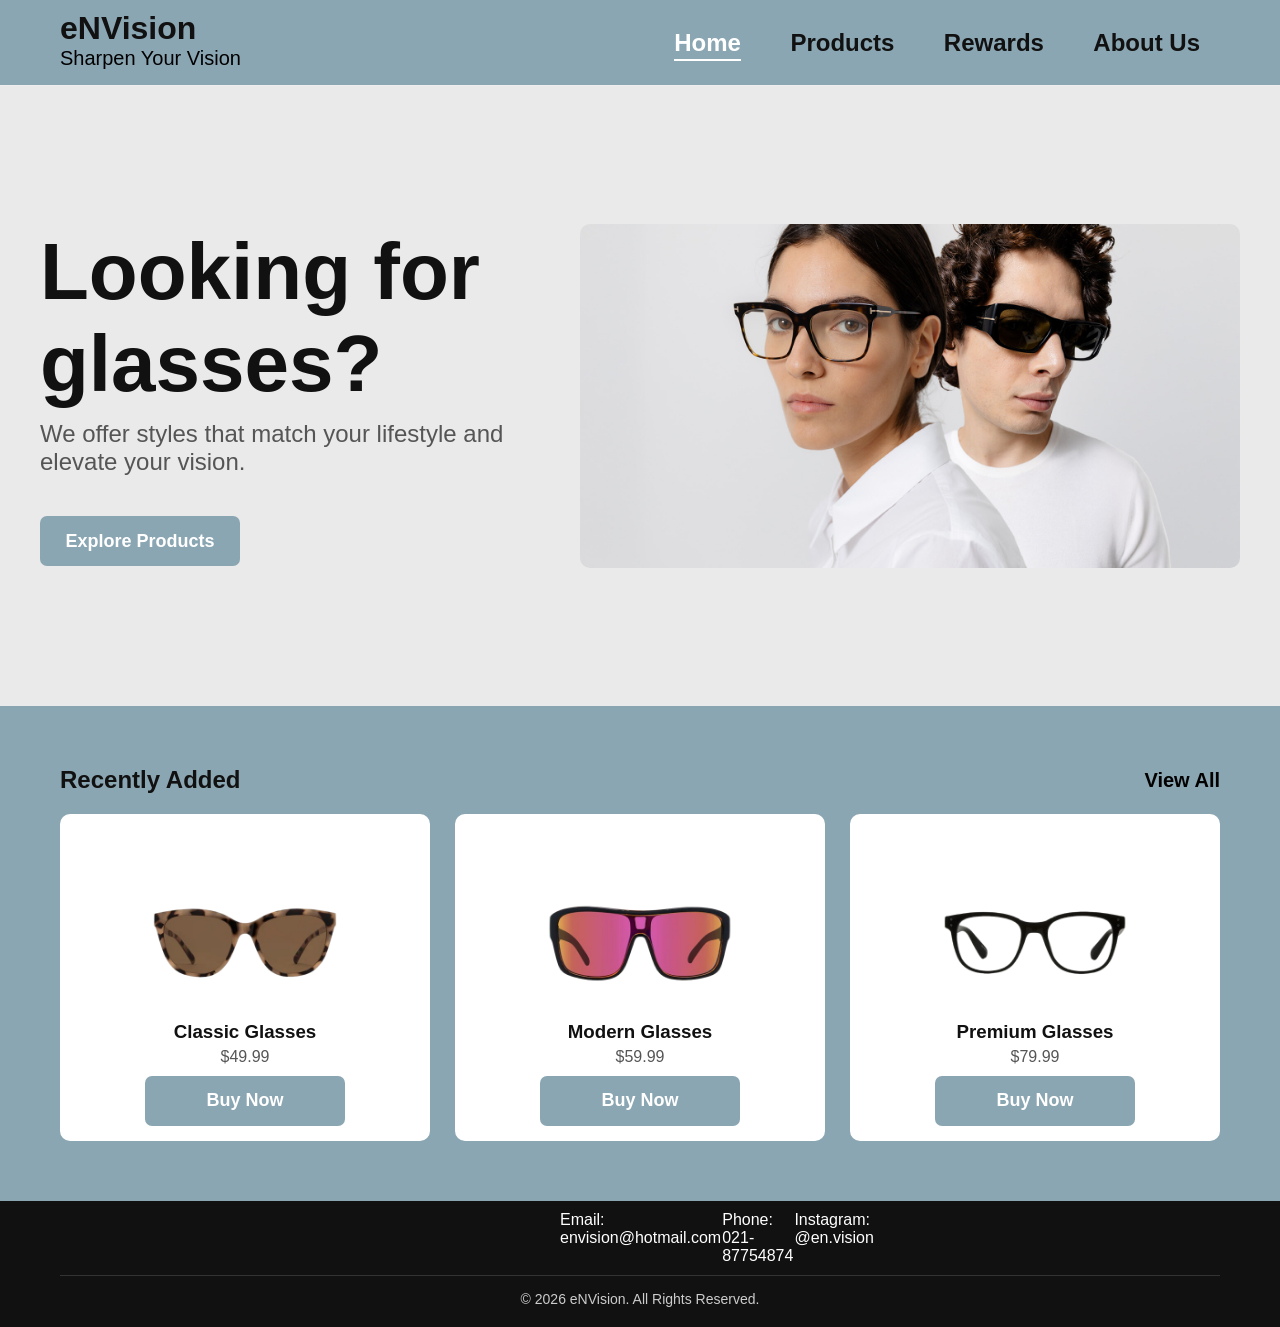
<file: index.html>
<!DOCTYPE html>
<html lang="en">
<head>
    <meta charset="UTF-8">
    <meta name="viewport" content="width=device-width, initial-scale=1.0">
    <title>eNVision</title>
    <link rel="stylesheet" href="style.css">
</head>

<body>

    <header class="header">
        <div class="logo">
            <h1>eNVision</h1>
            <p>Sharpen Your Vision</p>
        </div>
        <nav class="navigation">
            <a class="home-page" href="index.html">Home</a>
            <a href="product/index.html">Products</a>
            <a href="rewards/index.html">Rewards</a>
            <a href="about_us/index.html">About Us</a>
        </nav>
    </header>

    <section class="hero">
        <div class = "promotion">
            <h2>Looking for glasses?</h2>
            <p>We offer styles that match your lifestyle and elevate your vision.</p>
            <a href="product/index.html" class="btn">Explore Products</a>
        </div>
        <img src="assets/home_model.jpg" alt="glasses">
    </section>

    <section class="display">
        <div class="display-header">
            <h2>Recently Added</h2>
            <a href="product/index.html">View All</a>
        </div>

        <div class="product-container">
            <div class="product-card">
                <img src="assets/glasses1.png">
                <h3>Classic Glasses</h3>
                <p>$49.99</p>
                <a href="product_preview/index.html" class="btn">Buy Now</a>
            </div>

            <div class="product-card">
                <img src="assets/glasses2.png">
                <h3>Modern Glasses</h3>
                <p>$59.99</p>
                <a href="product_preview/index.html" class="btn">Buy Now</a>
            </div>

            <div class="product-card">
                <img src="assets/glasses3.png">
                <h3>Premium Glasses</h3>
                <p>$79.99</p>
                <a href="product_preview/index.html" class="btn">Buy Now</a>
            </div>
        </div>
    </section>

    <footer class="footer">
        <div class="footer-container">
            <a href = "https://outlook.com" target="_blank" onclick="return confirmEmail()">Email: envision@hotmail.com</a>
            <a href = "https://wa.me/6281288150862" target="_blank" onclick="return confirmTelp()">Phone: 021-87754874</a>
            <a href = "https://www.instagram.com/willys.loka" target="_blank" onclick="return confirmIg()">Instagram: @en.vision</a>
        </div>

        <div class="footer-bottom">
            <p>© 2026 eNVision. All Rights Reserved.</p>
        </div>
    </footer>
    <script src="script.js"></script>
</body>
</html>
</file>
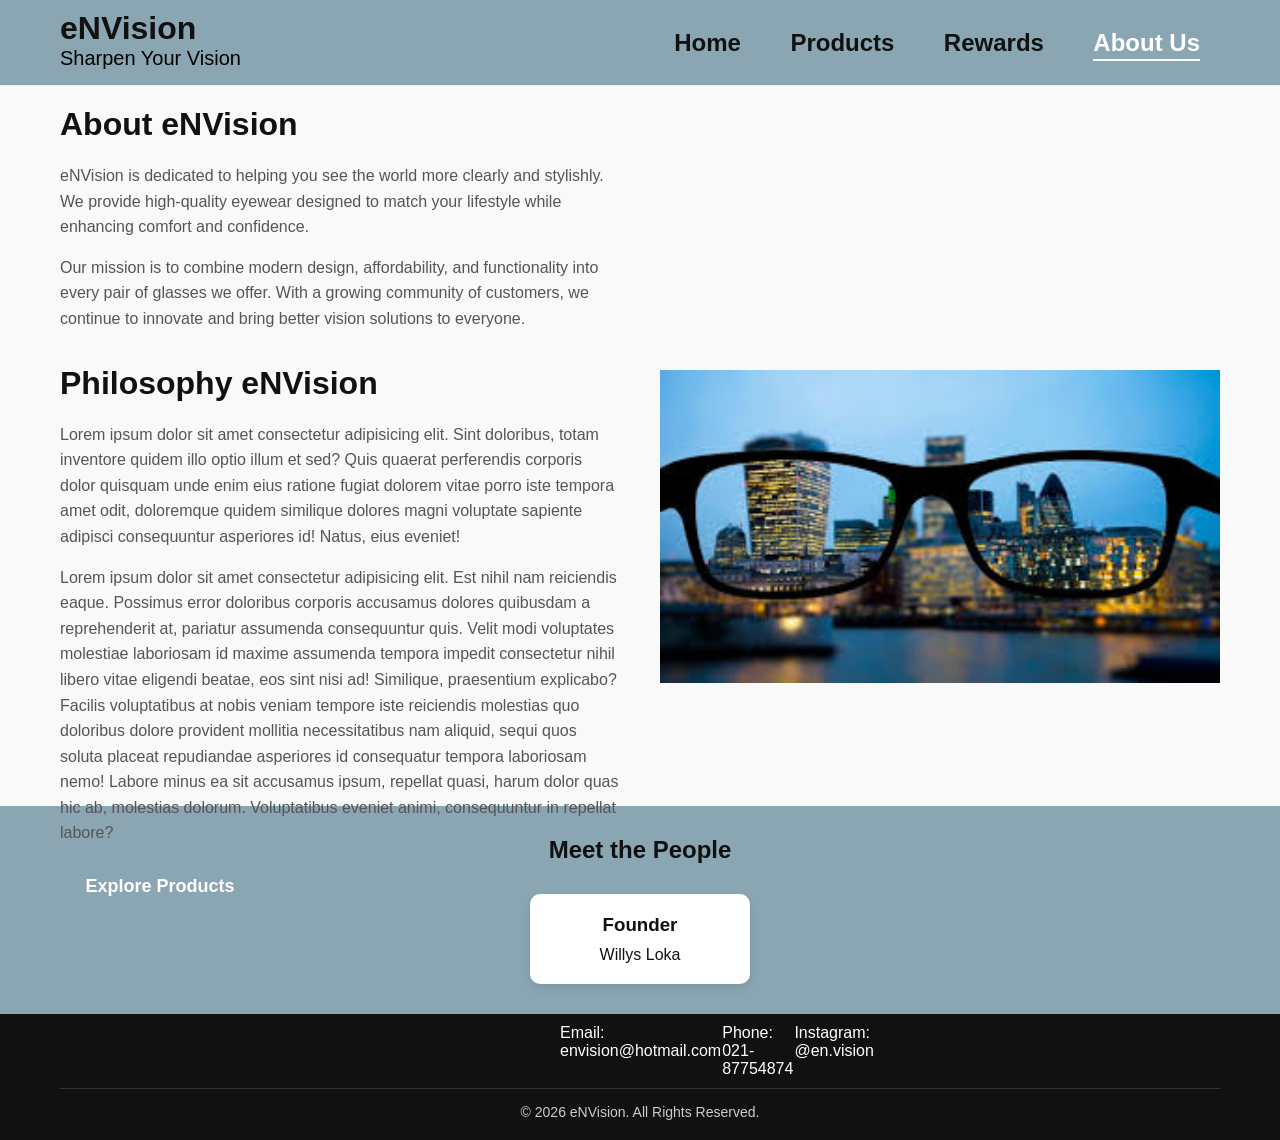
<file: about_us/index.html>
<!DOCTYPE html>
<html lang="en">
<head>
    <meta charset="UTF-8">
    <meta name="viewport" content="width=device-width, initial-scale=1.0">
    <title>eNVision — Order</title>
    <link rel="stylesheet" href="../style.css">
    <link rel="stylesheet" href="style.css">
</head>

<body>
    <header class="header">
        <div class="logo">
            <h1>eNVision</h1>
            <p>Sharpen Your Vision</p>
        </div>
        <nav class="navigation">
            <a href="../index.html">Home</a>
            <a href="../product/index.html">Products</a>
            <a href="../rewards/index.html">Rewards</a>
            <a class="about-us-page" href="index.html">About Us</a>
        </nav>
    </header>

    <section class="about">
        <div class="about-container">
            <div class="about-text">
                <h2>About eNVision</h2>
                <p>
                    eNVision is dedicated to helping you see the world more clearly and stylishly.
                    We provide high-quality eyewear designed to match your lifestyle while enhancing comfort and confidence.
                </p>
                <p>
                    Our mission is to combine modern design, affordability, and functionality into every pair of glasses we offer.
                    With a growing community of customers, we continue to innovate and bring better vision solutions to everyone.
                </p>
                <br>

                <h2>Philosophy eNVision</h2>
                <p>Lorem ipsum dolor sit amet consectetur adipisicing elit. Sint doloribus, totam inventore quidem illo optio illum et sed? Quis quaerat perferendis corporis dolor quisquam unde enim eius ratione fugiat dolorem vitae porro iste tempora amet odit, doloremque quidem similique dolores magni voluptate sapiente adipisci consequuntur asperiores id! Natus, eius eveniet!</p>
                <p>Lorem ipsum dolor sit amet consectetur adipisicing elit. Est nihil nam reiciendis eaque. Possimus error doloribus corporis accusamus dolores quibusdam a reprehenderit at, pariatur assumenda consequuntur quis. Velit modi voluptates molestiae laboriosam id maxime assumenda tempora impedit consectetur nihil libero vitae eligendi beatae, eos sint nisi ad! Similique, praesentium explicabo? Facilis voluptatibus at nobis veniam tempore iste reiciendis molestias quo doloribus dolore provident mollitia necessitatibus nam aliquid, sequi quos soluta placeat repudiandae asperiores id consequatur tempora laboriosam nemo! Labore minus ea sit accusamus ipsum, repellat quasi, harum dolor quas hic ab, molestias dolorum. Voluptatibus eveniet animi, consequuntur in repellat labore?</p>
                <a href="../product/index.html" class="btn">Explore Products</a>
            </div>
            <div class="about-image">
                <img src="../assets/abous_us.jpg" alt="About eNVision">
            </div>

        </div>
    </section>

    <section class="founder">
        <h2>Meet the People</h2>
        <div class="founder-container">
            <div class="founder-card">
                <h3>Founder</h3>
                <p>Willys Loka</p>
            </div>
        </div>
    </section>

    <footer class="footer">
        <div class="footer-container">
            <a href="https://outlook.com" target="_blank" onclick="return confirmEmail()">Email: envision@hotmail.com</a>
            <a href="https://wa.me/6281288150862" target="_blank" onclick="return confirmTelp()">Phone: 021-87754874</a>
            <a href="https://www.instagram.com/willys.loka" target="_blank" onclick="return confirmIg()">Instagram: @en.vision</a>
        </div>

        <div class="footer-bottom">
            <p>© 2026 eNVision. All Rights Reserved.</p>
        </div>
    </footer>
    <script src="../script.js"></script>
</body>
</html>
</file>
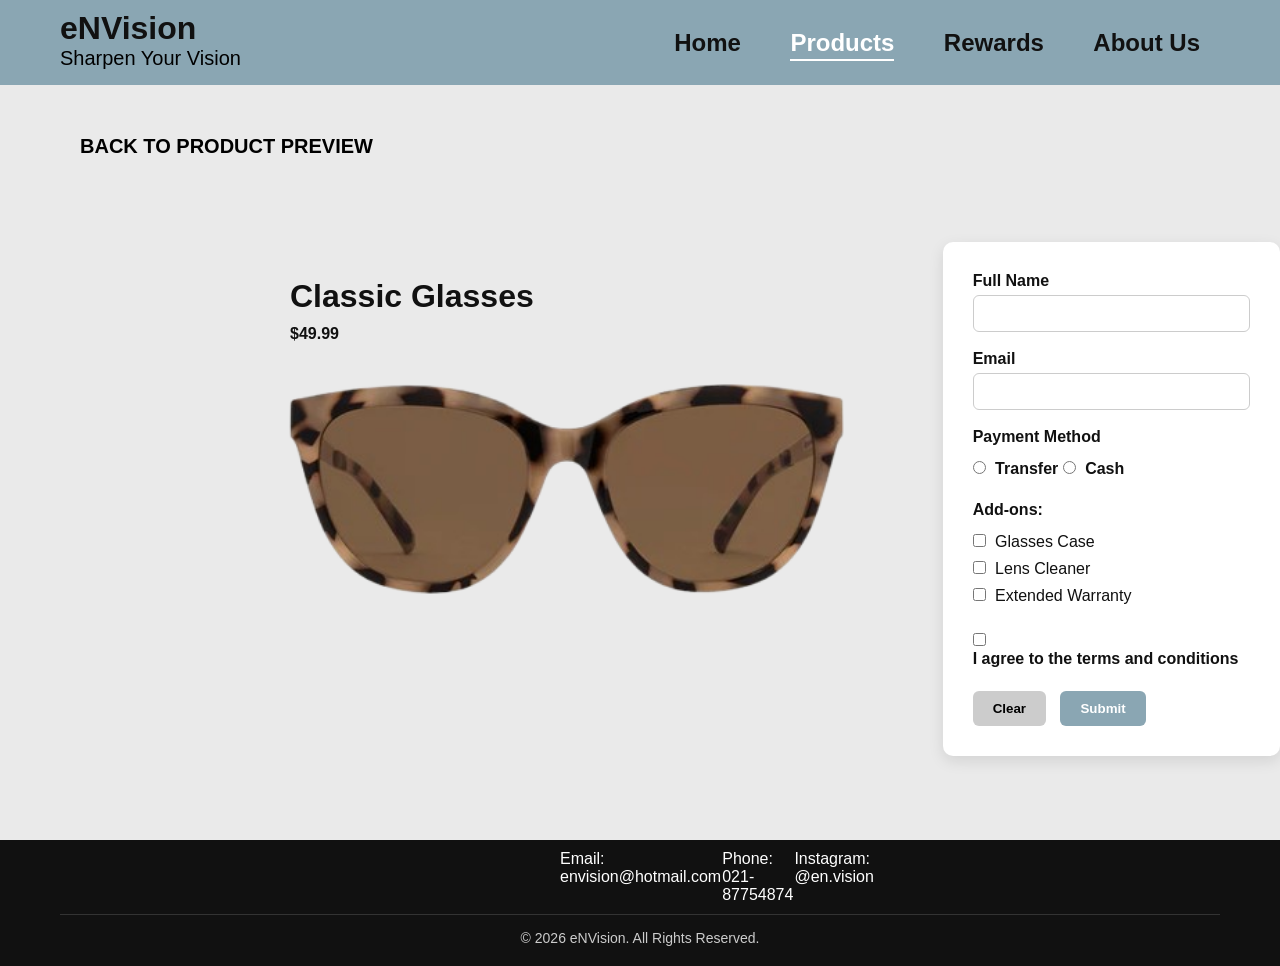
<file: order/index.html>
<!DOCTYPE html>
<html lang="en">
<head>
    <meta charset="UTF-8">
    <meta name="viewport" content="width=device-width, initial-scale=1.0">
    <title>eNVision — Order</title>
    <link rel="stylesheet" href="style.css">
</head>

<body>
    <header class="header">
        <div class="logo">
            <h1>eNVision</h1>
            <p>Sharpen Your Vision</p>
        </div>
        <nav class="navigation">
            <a href="../index.html">Home</a>
            <a class="product-page" href="index.html">Products</a>
            <a href="../rewards/index.html">Rewards</a>
            <a href="../about_us/index.html">About Us</a>
        </nav>
    </header>

    <div class ="back-to">
        <a href="../product_preview/index.html">BACK TO PRODUCT PREVIEW</a>
    </div>

    <div class="form-container">
        <div class="info">
            <div class="order-details">
                <h2>Classic Glasses</h2>
                <p class="price">$49.99</p>
            </div>
            <div class="order-image">
                <img src="../assets/glasses1.png" alt="Classic Glasses">
            </div>
        </div>

        <form class = "order-form" onsubmit="return validateData()">
        <div>
            <label>Full Name</label><br>
            <input type="text" id="fullName">
        </div>

        <br>

        <div>
            <label>Email</label><br>
            <input type="text" id="email">
        </div>

        <br>
        
        <div>
            <label>Payment Method</label><br>
            <input type="radio" name="method" id="transfer">
            <label>Transfer</label>

            <input type="radio" name="method" id="cash">
            <label>Cash</label>
        </div>

        <br>

        <div>
            <label>Add-ons:</label><br>
            <input type="checkbox" value="case"> Glasses Case <br>
            <input type="checkbox" value="cleaner"> Lens Cleaner <br>
            <input type="checkbox" value="warranty"> Extended Warranty
        </div>

        <br>

        <div>
            <input type="checkbox"  id="agree">
            <label>I agree to the terms and conditions</label>
        </div>

        <br>

        <button type = "reset">Clear</button>
        <button type = "submit">Submit</button>
    </form>
    </div>

    <footer class="footer">
        <div class="footer-container">
            <a href = "https://outlook.com" target="_blank" onclick="return confirmEmail()">Email: envision@hotmail.com</a>
            <a href = "https://wa.me/6281288150862" target="_blank" onclick="return confirmTelp()">Phone: 021-87754874</a>
            <a href = "https://www.instagram.com/willys.loka" target="_blank" onclick="return confirmIg()">Instagram: @en.vision</a>
        </div>

        <div class="footer-bottom">
            <p>© 2026 eNVision. All Rights Reserved.</p>
        </div>
    </footer>

    <script src="../script.js"></script>  
</body>
</html>
</file>
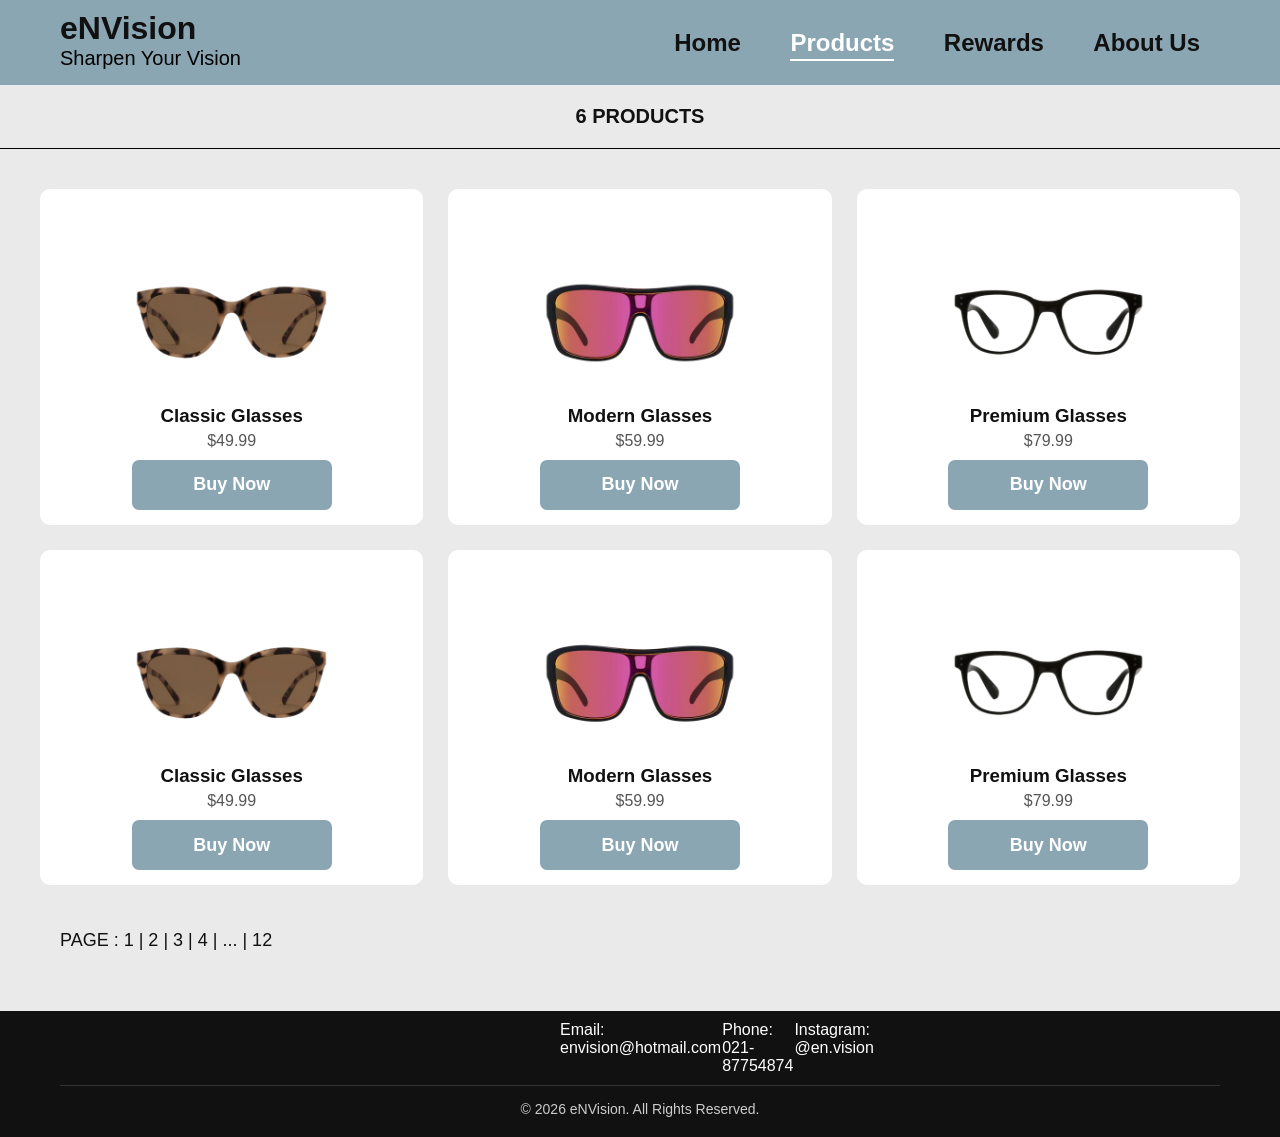
<file: product/index.html>
<!DOCTYPE html>
<html lang="en">
<head>
    <meta charset="UTF-8">
    <meta name="viewport" content="width=device-width, initial-scale=1.0">
    <title>eNVision — Product</title>
    <link rel="stylesheet" href="style.css">
</head>

<body>
    <header class="header">
        <div class="logo">
            <h1>eNVision</h1>
            <p>Sharpen Your Vision</p>
        </div>
        <nav class="navigation">
            <a href="../index.html">Home</a>
            <a class="product-page" href="index.html">Products</a>
            <a href="../rewards/index.html">Rewards</a>
            <a href="../about_us/index.html">About Us</a>
        </nav>
    </header>

    <p class ="productsQ">6 PRODUCTS</p>

    <div class = "product-container">
        <div class="product-card">
            <img src="../assets/glasses1.png">
            <h3>Classic Glasses</h3>
            <p>$49.99</p>
            <a href="../product_preview/index.html" class="btn">Buy Now</a>
        </div>

        <div class="product-card">
             <img src="../assets/glasses2.png">
             <h3>Modern Glasses</h3>    
             <p>$59.99</p>
             <a href="../product_preview/index.html" class="btn">Buy Now</a>
         </div>

        <div class="product-card">
            <img src="../assets/glasses3.png">
            <h3>Premium Glasses</h3>
            <p>$79.99</p>
            <a href="../product_preview/index.html" class="btn">Buy Now</a>
        </div>
       
        <div class="product-card">
            <img src="../assets/glasses1.png">
            <h3>Classic Glasses</h3>
            <p>$49.99</p>
            <a href="../product_preview/index.html" class="btn">Buy Now</a>
        </div>

        <div class="product-card">
            <img src="../assets/glasses2.png">
            <h3>Modern Glasses</h3>
            <p>$59.99</p>
            <a href="../product_preview/index.html" class="btn">Buy Now</a>
        </div>

        <div class="product-card">
            <img src="../assets/glasses3.png">
            <h3>Premium Glasses</h3>
            <p>$79.99</p>
            <a href="../product_preview/index.html" class="btn">Buy Now</a>
        </div>

        <div class="page-counter">PAGE : 1 | 2 | 3 | 4 | ... | 12</div>
    </div>
    <footer class="footer">
        <div class="footer-container">
            <a href = "https://outlook.com" target="_blank" onclick="return confirmEmail()">Email: envision@hotmail.com</a>
            <a href = "https://wa.me/6281288150862" target="_blank" onclick="return confirmTelp()">Phone: 021-87754874</a>
            <a href = "https://www.instagram.com/willys.loka" target="_blank" onclick="return confirmIg()">Instagram: @en.vision</a>
        </div>

        <div class="footer-bottom">
            <p>© 2026 eNVision. All Rights Reserved.</p>
        </div>
    </footer>

    <script src="../script.js"></script>  
</body>
</html>
</file>
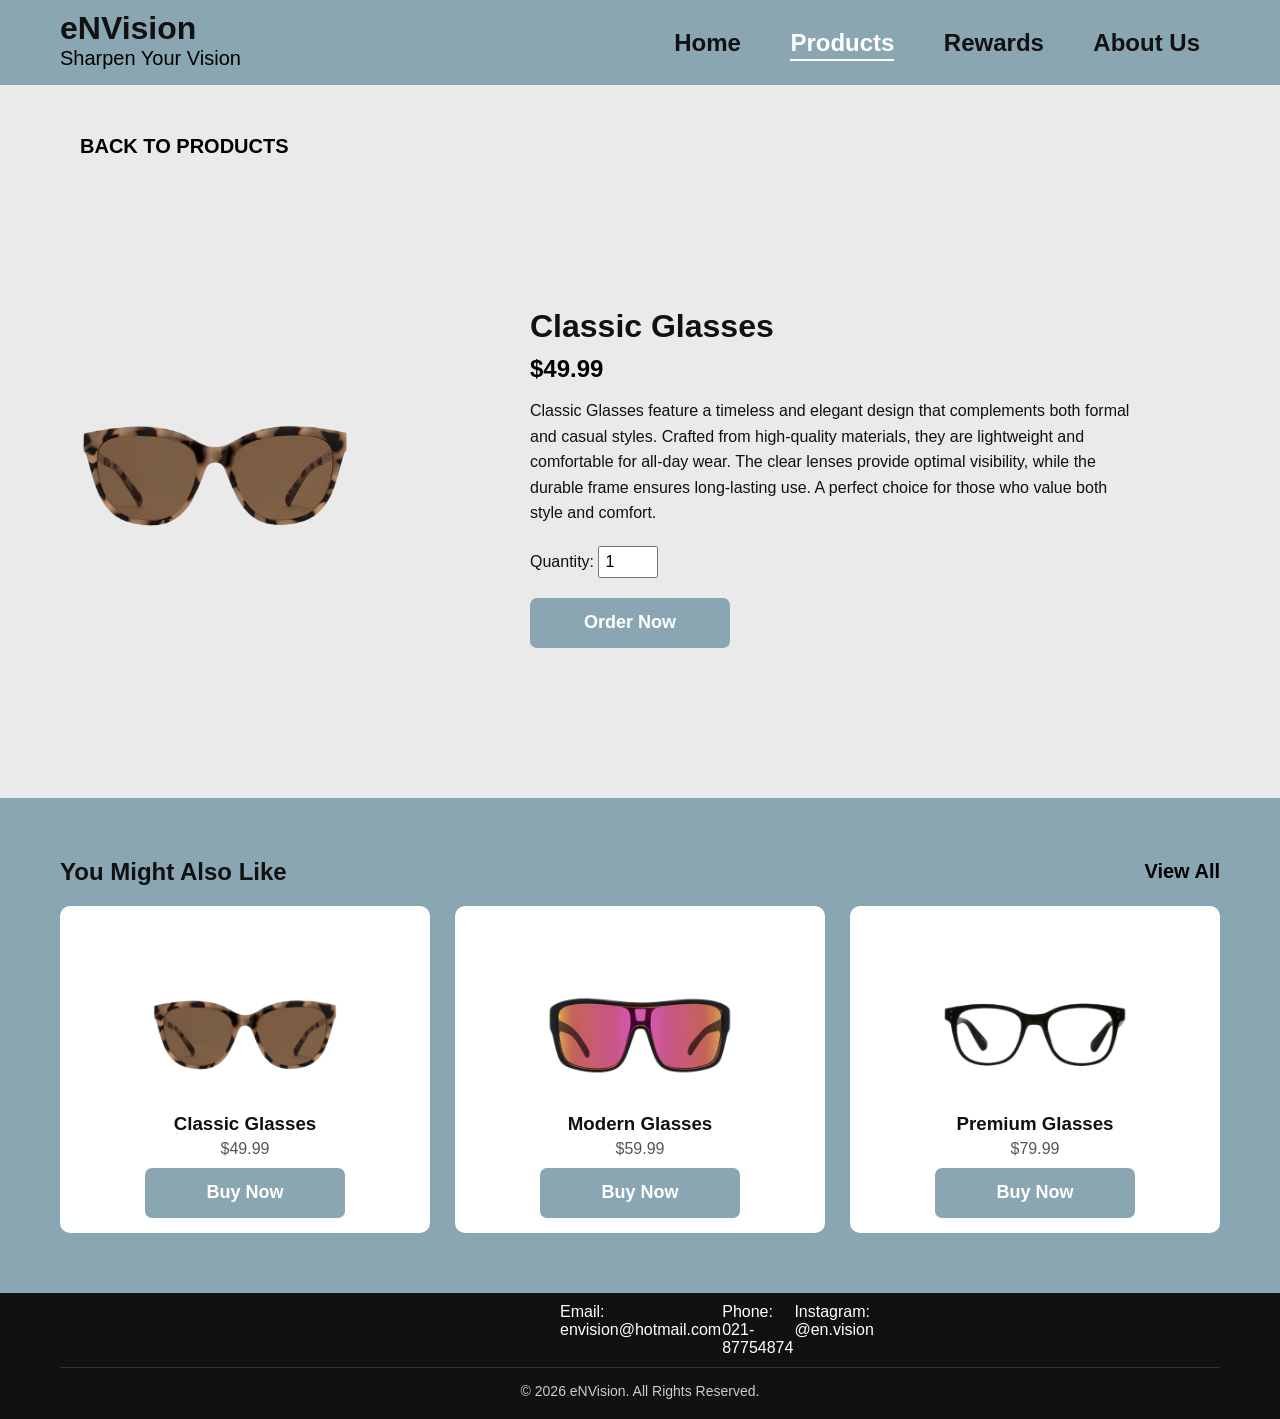
<file: product_preview/index.html>
<!DOCTYPE html>
    <html lang="en">
    <head>
        <meta charset="UTF-8">
        <meta name="viewport" content="width=device-width, initial-scale=1.0">
        <title>eNVision — Classic Glasses</title>
        <link rel="stylesheet" href="style.css">
    </head>

    <body>
        <header class="header">
            <div class="logo">
                <h1>eNVision</h1>
                <p>Sharpen Your Vision</p>  
            </div>
            <nav class="navigation">
                <a href="../index.html">Home</a>
                <a class="product-page" href="../product/index.html">Products</a>
                <a href="../rewards/index.html">Rewards</a>
                <a href="../about_us/index.html">About Us</a>
            </nav>
        </header>
        

        <div class ="back-to">
            <a href="../product/index.html">BACK TO PRODUCTS</a>
        </div>

        <div class="order-container">

            <div class="order-image">
                <img src="../assets/glasses1.png" alt="Classic Glasses">
            </div>

            <div class="order-details">
                <h2>Classic Glasses</h2>
                <p class="price">$49.99</p>

                <p class="description">
                    Classic Glasses feature a timeless and elegant design that complements both 
                    formal and casual styles. Crafted from high-quality materials, they are lightweight 
                    and comfortable for all-day wear. The clear lenses provide optimal visibility, 
                    while the durable frame ensures long-lasting use. 
                     A perfect choice for those who value both style and comfort.
                </p>

                <div class="quantity">
                    <label>Quantity:</label>
                    <input type="number" value="1" min="1">
                </div>

                <a href ="../order/index.html"  class="btn">Order Now</a>
            </div>
        </div>

        <section class="display">
            <div class="display-header">
                <h2>You Might Also Like</h2>
                <a href="../product/index.html">View All</a>
            </div>

            <div class="product-container">
                <div class="product-card">
                    <img src="../assets/glasses1.png">
                    <h3>Classic Glasses</h3>
                    <p>$49.99</p>
                    <a href="index.html" class="btn">Buy Now</a>
                </div>

                <div class="product-card">
                    <img src="../assets/glasses2.png">
                    <h3>Modern Glasses</h3>
                    <p>$59.99</p>
                    <a href="index.html" class="btn">Buy Now</a>
                </div>

                <div class="product-card">
                    <img src="../assets/glasses3.png">
                    <h3>Premium Glasses</h3>
                    <p>$79.99</p>
                    <a href="index.html" class="btn">Buy Now</a>
                </div>
            </div>
        </section>

        <footer class="footer">
            <div class="footer-container">
                <a href = "https://outlook.com" target="_blank" onclick="return confirmEmail()">Email: envision@hotmail.com</a>
                <a href = "https://wa.me/6281288150862" target="_blank" onclick="return confirmTelp()">Phone: 021-87754874</a>
                <a href = "https://www.instagram.com/willys.loka" target="_blank" onclick="return confirmIg()">Instagram: @en.vision</a>
            </div>

            <div class="footer-bottom">
                <p>© 2026 eNVision. All Rights Reserved.</p>
            </div>
        </footer>

        <script src="../script.js"></script>  
    </body>
    </html>
</file>
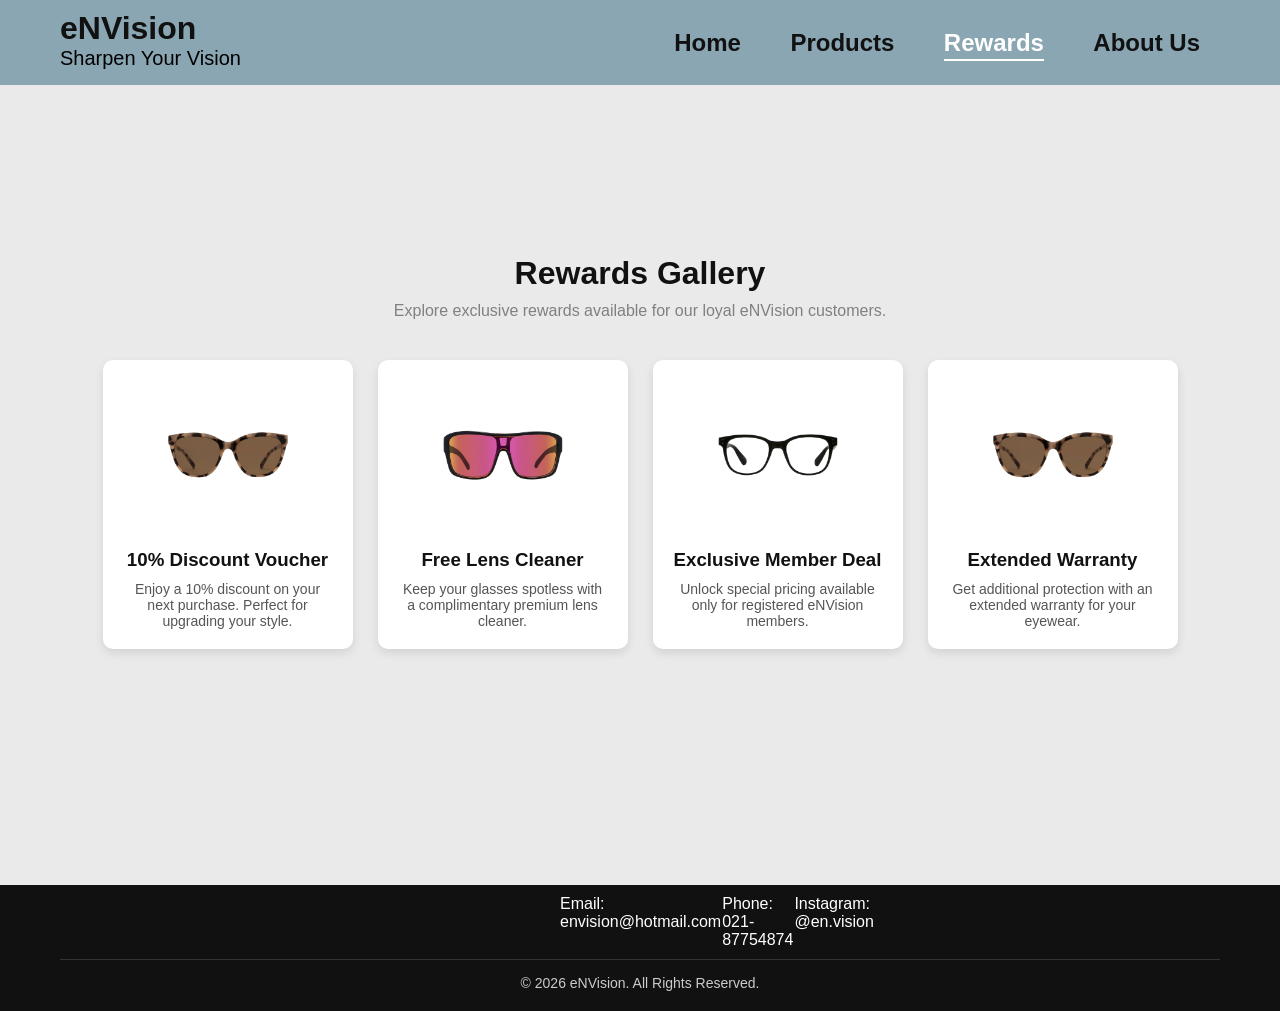
<file: rewards/index.html>
<!DOCTYPE html>
<html lang="en">
<head>
    <meta charset="UTF-8">
    <meta name="viewport" content="width=device-width, initial-scale=1.0">
    <title>eNVision — Ordern</title>
    <link rel="stylesheet" href="style.css">
</head>

<body>
    <header class="header">
        <div class="logo">
            <h1>eNVision</h1>
            <p>Sharpen Your Vision</p>
        </div>
        <nav class="navigation">
            <a href="../index.html">Home</a>
            <a href="../product/index.html">Products</a>
            <a class="rewards-page" href="index.html">Rewards</a>
            <a href="../about_us/index.html">About Us</a>
        </nav>
    </header>

    <section class="rewards">
        <div class="rewards-header">
            <h2>Rewards Gallery</h2>
            <p>Explore exclusive rewards available for our loyal eNVision customers.</p>
        </div>

        <div class="rewards-container">

            <div class="reward-card">
                <img src="../assets/glasses1.png">
                <h3>10% Discount Voucher</h3>
                <p>Enjoy a 10% discount on your next purchase. Perfect for upgrading your style.</p>
            </div>

            <div class="reward-card">
                <img src="../assets/glasses2.png">
                <h3>Free Lens Cleaner</h3>
                <p>Keep your glasses spotless with a complimentary premium lens cleaner.</p>
            </div>

            <div class="reward-card">
                <img src="../assets/glasses3.png">
                <h3>Exclusive Member Deal</h3>
                <p>Unlock special pricing available only for registered eNVision members.</p>
            </div>

            <div class="reward-card">
                <img src="../assets/glasses1.png">
                <h3>Extended Warranty</h3>
                <p>Get additional protection with an extended warranty for your eyewear.</p>
            </div>

        </div>
    </section>

    <footer class="footer">
        <div class="footer-container">
            <a href="https://outlook.com" target="_blank" onclick="return confirmEmail()">Email: envision@hotmail.com</a>
            <a href="https://wa.me/6281288150862" target="_blank" onclick="return confirmTelp()">Phone: 021-87754874</a>
            <a href="https://www.instagram.com/willys.loka" target="_blank" onclick="return confirmIg()">Instagram: @en.vision</a>
        </div>

        <div class="footer-bottom">
            <p>© 2026 eNVision. All Rights Reserved.</p>
        </div>
    </footer>

    <script src="../script.js"></script>
</body>
</html>
</file>
<file: style.css>
*{
    margin: 0;
    padding: 0;
    box-sizing: border-box;
}

body{
    font-family: 'Segoe UI', sans-serif;
    background-color: #8aa6b3;
    color: #111;
}

.header{
    display: flex;
    justify-content: space-between;
    align-items: center;
    padding: 15px 60px;
    background: #8aa6b3;
    border-bottom: 1px solid #eee;
}

.logo h1{
    margin-top : -5px;
    font-size: 32px;
}

.logo p{
    font-size: 20px;
    color: rgb(0, 0, 0);
}

.navigation a{
    margin-right : 20px;
    font-size : 24px;
    margin-left: 25px;
    text-decoration: none;
    color: #111;
    font-weight: 700;
    position: relative;
    transition: 0.3s;
}

.navigation a.home-page {
    color: #ffffff;
    border-bottom: 2px solid #ffffff;
    padding-bottom: 3px;
}

.navigation a:hover{
    color : white;
}
.hero {
    display: flex;
    width : 100%;
    height: 620px;
    justify-content: space-between;
    align-items: center;
    padding: 60px 40px;
    background-color: #eaeaea;
}

.hero h2 {
    font-size: 80px;
    margin-bottom: 10px;
}

.hero p {
    font-size : 24px;
    margin-bottom: 40px;
    color: #555;
}

.btn {
    display: inline-block;
    padding: 10px 20px;
    background-color: #8aa6b3;
    color: white;
    text-decoration: none;
    border-radius: 7px;
    transition: 0.3s;
    width : 200px;
    height : 50px;
    text-align: center;  
    align-content: center;
    font-weight:bolder ;
    font-size:18px;
}

.btn:hover {
    transform: translateY(-3px);
    background-color: #5f8f94;
}

.hero img {
    width: 55%;
    border-radius: 10px;
}

.display{
    padding: 60px;
}

.display-header{
    display: flex;
    justify-content: space-between;
    align-items: center;
    margin-bottom: 20px;
}

.display-header a{
    font-size: 20px;
    text-decoration: none;
    color: black;
    font-weight: bold;
    transition: 0.3s;
}

.display-header a:hover{
    color: rgb(255, 255, 255);
}

.product-container{
    display: grid;
    grid-template-columns: repeat(3, 1fr);
    gap: 25px;
}

.product-card {
    background-color: white;
    border-radius: 10px;
    padding: 15px;
    text-align: center;
    transition: 0.3s;
}

.product-card img {
    width: 67%;
    object-fit: cover; 
    border-radius: 8px;
    margin-bottom: -40px;
}

.product-card h3 {
    margin: 0px 0 5px;
}

.product-card p {
    color: #555;
    margin-bottom: 10px;
}


.footer{
    background: #111;
    color: white;
    padding: 10px 60px 20px;
}

.footer-container{
    display: flex;
    justify-content: space-between;
    margin-bottom: 10px;
    gap : 1px;
    padding : 0px 500px;
}

.footer-container a{
    text-decoration: none;
    color: white;
}

.footer-container a:hover {
    text-decoration: underline;
}

.footer p{
    color: #ccc;
    font-size: 14px;
}


.footer-bottom{
    text-align: center;
    border-top: 1px solid #333;
    padding-top: 15px;
    font-size: 13px;
    color: #aaa;
}




@media (max-width: 768px) {

    .header {
        flex-direction: column;
        gap: 10px;
    }

    .navigation {
        display: flex;
        flex-wrap: wrap;
        justify-content: center;
    }

    .hero h2 {
        font-size: 24px;
    }

    .product-container {
        grid-template-columns: 1fr;
    }

    .footer-container {
        flex-direction: column;
        gap: 20px;
    }
}
</file>
<file: about_us/style.css>
*{
    margin: 0;
    padding: 0;
    box-sizing: border-box;
}

body{
    font-family: 'Segoe UI', sans-serif;
    background-color: #8aa6b3;
    color: #111;
}

.header{
    display: flex;
    justify-content: space-between;
    align-items: center;
    padding: 15px 60px;
    background: #8aa6b3;
}

.logo h1{
    margin-top : -5px;
    font-size: 32px;
}

.logo p{
    font-size: 20px;
    color: rgb(0, 0, 0);
}

.navigation a{
    margin-right : 20px;
    font-size : 24px;
    margin-left: 25px;
    text-decoration: none;
    color: #111;
    font-weight: 700;
    position: relative;
    transition: 0.3s;
}

.navigation a.about-us-page {
    color: #ffffff;
    border-bottom: 2px solid #ffffff;
    padding-bottom: 3px;
}   

.navigation a:hover{
    color : white;
}

.about {
    padding: 60px;
    background-color: #f9f9f9;
    height: 720px;
}

.about-container {
    display: flex;
    align-items: center;
    justify-content: space-between;
    gap: 40px;
    flex-wrap: wrap;
}

.about-text {
    margin-top: -40px;
    flex: 1;
}

.about-text h2 {
    font-size: 32px;
    margin-bottom: 20px;
}

.about-text p {
    margin-bottom: 15px;
    color: #555;
    line-height: 1.6;
}

.about-image {
    flex: 1;
    text-align: center;
}
.about-image img {
    width: 100%;
}

.founder {
    padding: 30px;
    text-align: center;
}

.founder h2{
    margin-bottom: 30px;
}

.founder-container {
    display: flex;
    justify-content: center;
    gap: 25px;
    flex-wrap: wrap;
}

.founder-card {
    background: white;
    padding: 20px;
    width: 220px;
    border-radius: 10px;
    box-shadow: 0 4px 10px rgba(0,0,0,0.1);
    transition: 0.3s;
}

.founder-card h3 {
    margin-bottom: 10px;
}


.footer{
    background: #111;
    color: white;
    padding: 10px 60px 20px;
}

.footer-container{
    display: flex;
    justify-content: space-between;
    margin-bottom: 10px;
    gap : 1px;
    padding : 0px 500px;
}

.product-card {
    background-color: white;
    border-radius: 10px;
    padding: 15px;
    text-align: center;
    transition: 0.3s;
}

.product-card img {
    width: 67%;
    object-fit: cover; 
    border-radius: 8px;
    margin-bottom: -40px;
}

.product-card h3 {
    margin: 0px 0 5px;
}

.product-card p {
    color: #555;
    margin-bottom: 10px;
}

.footer-container a{
    text-decoration: none;
    color: white;
}

.footer-container a:hover {
    text-decoration: underline;
}

.footer p{
    color: #ccc;
    font-size: 14px;
}

.footer-bottom{
    text-align: center;
    border-top: 1px solid #333;
    padding-top: 15px;
    font-size: 13px;
    color: #aaa;
}

@media (max-width: 768px) {

    .header {
        flex-direction: column;
        gap: 10px;
    }

    .navigation {
        display: flex;
        flex-wrap: wrap;
        justify-content: center;
    }

    .hero h2 {
        font-size: 24px;
    }

    .product-container {
        grid-template-columns: 1fr;
    }

    .footer-container {
        flex-direction: column;
        gap: 20px;
    }
}
</file>
<file: order/style.css>
*{
    margin: 0;
    padding: 0;
    box-sizing: border-box;
}

body{
    font-family: 'Segoe UI', sans-serif;
    background-color: #8aa6b3;
    color: #111;
}

.header{
    display: flex;
    justify-content: space-between;
    align-items: center;
    padding: 15px 60px;
    background: #8aa6b3;
}

.logo h1{
    margin-top : -5px;
    font-size: 32px;
}

.logo p{
    font-size: 20px;
    color: rgb(0, 0, 0);
}

.navigation a{
    margin-right : 20px;
    font-size : 24px;
    margin-left: 25px;
    text-decoration: none;
    color: #111;
    font-weight: 700;
    position: relative;
    transition: 0.3s;
}

.navigation a.product-page {
    color: #ffffff;
    border-bottom: 2px solid #ffffff;
    padding-bottom: 3px;
}   

.navigation a:hover{
    color : white;
}

.btn {
    display: inline-block;
    padding: 10px 20px;
    background-color: #8aa6b3;
    color: white;
    text-decoration: none;
    border-radius: 7px;
    transition: 0.3s;
    width : 200px;
    height : 50px;
    text-align: center;  
    align-content: center;
    font-weight:bolder ;
    font-size:18px;
}

.back-to{
    background-color: #eaeaea;
    width : 100%;
    padding-left: 80px;
    padding-top: 50px;
    font-size : 20px;
    font-weight: bold;
}

.back-to a{
    text-decoration: none;
    color : black;
    transition: 0.3s;
}

.back-to a:hover{
    text-decoration: underline;
}

.form-container {
    display : flex;
    align-items: center;
    background-color: #eaeaea;
}

.order-image img {
    width: 100%;
    border-radius: 10px;
    margin-left: 220px;
}

.order-details {
    max-width: 800px;
    padding-top : 120px;
    padding-left: 70px; 
    margin-left: 220px;
    margin-bottom: -200px;
}

.order-details h2 {
    font-size: 32px;
    margin-bottom: 10px;
}

.price{
    font-weight: bold;
}

.order-form {
    max-width: 500px;
    margin : 50px auto;
    margin-left: 250px;
    padding: 30px;
    background: #ffffff;
    border-radius: 10px;
    box-shadow: 0 5px 15px rgba(0,0,0,0.1);
}

.order-form label {
    font-weight: 600;
    display: inline-block;
    margin-bottom: 5px;
}

.order-form input[type="text"] {
    width: 100%;
    padding: 10px;
    border-radius: 6px;
    border: 1px solid #ccc;
    transition: 0.3s;
}

.order-form input[type="text"]:focus {
    border-color: #7eaeb3;
    outline: none;
}

.order-form input[type="radio"],
.order-form input[type="checkbox"] {
    margin-right: 5px;
    margin-top: 10px;
}


.order-form button {
    padding: 10px 20px;
    border: none;
    border-radius: 6px;
    cursor: pointer;
    font-weight: 600;
    margin-right: 10px;
    transition: 0.3s;
}

.order-form button[type="submit"] {
    background-color: #8aa6b3;
    color: white;
}

.order-form button[type="submit"]:hover {
    background-color: #5f8f94;
}

.order-form button[type="reset"] {
    background-color: #ccc;
}

.order-form button[type="reset"]:hover {
    background-color: #999;
}

.footer{
    background: #111;
    color: white;
    padding: 10px 60px 20px;
}

.footer-container{
    display: flex;
    justify-content: space-between;
    margin-bottom: 10px;
    gap : 1px;
    padding : 0px 500px;
}

.product-card {
    background-color: white;
    border-radius: 10px;
    padding: 15px;
    text-align: center;
    transition: 0.3s;
}

.product-card img {
    width: 67%;
    object-fit: cover; 
    border-radius: 8px;
    margin-bottom: -40px;
}

.product-card h3 {
    margin: 0px 0 5px;
}

.product-card p {
    color: #555;
    margin-bottom: 10px;
}

.footer-container a{
    text-decoration: none;
    color: white;
}

.footer-container a:hover {
    text-decoration: underline;
}

.footer p{
    color: #ccc;
    font-size: 14px;
}

.footer-bottom{
    text-align: center;
    border-top: 1px solid #333;
    padding-top: 15px;
    font-size: 13px;
    color: #aaa;
}

@media (max-width: 768px) {

    .header {
        flex-direction: column;
        gap: 10px;
    }

    .navigation {
        display: flex;
        flex-wrap: wrap;
        justify-content: center;
    }

    .hero h2 {
        font-size: 24px;
    }

    .product-container {
        grid-template-columns: 1fr;
    }

    .footer-container {
        flex-direction: column;
        gap: 20px;
    }
}
</file>
<file: product/style.css>
*{
    margin: 0;
    padding: 0;
    box-sizing: border-box;
}

body{
    font-family: 'Segoe UI', sans-serif;
    background-color: #8aa6b3;
    color: #111;
}

.header{
    display: flex;
    justify-content: space-between;
    align-items: center;
    padding: 15px 60px;
    background: #8aa6b3;
}

.logo h1{
    margin-top : -5px;
    font-size: 32px;
}

.logo p{
    font-size: 20px;
    color: rgb(0, 0, 0);
}

.navigation a{
    margin-right : 20px;
    font-size : 24px;
    margin-left: 25px;
    text-decoration: none;
    color: #111;
    font-weight: 700;
    position: relative;
    transition: 0.3s;
}

.navigation a.product-page {
    color: #ffffff;
    border-bottom: 2px solid #ffffff;
    padding-bottom: 3px;
}   

.navigation a:hover{
    color : white;
}

.btn {
    display: inline-block;
    padding: 10px 20px;
    background-color: #8aa6b3;
    color: white;
    text-decoration: none;
    border-radius: 7px;
    transition: 0.3s;
    width : 200px;
    height : 50px;
    text-align: center;  
    align-content: center;
    font-weight:bolder ;
    font-size:18px;
}

.btn:hover {
    transform: translateY(-3px);
    background-color: #5f8f94;
}

.productsQ{
    align-items: center;
    align-content: center;
    text-align: center;
    background-color: #eaeaea;
    font-weight: bolder;
    font-size: 20px;
    padding :20px;
    border-bottom: 1px solid #000000;
}

.product-container{
    padding : 40px;
    display: grid;
    grid-template-columns: repeat(3, 1fr);
    gap: 25px;
    background-color : #eaeaea;
}

.page-counter{
    padding:20px;
    text-align: left;
    font-size:18px;
}

.footer{
    background: #111;
    color: white;
    padding: 10px 60px 20px;
}

.footer-container{
    display: flex;
    justify-content: space-between;
    margin-bottom: 10px;
    gap : 1px;
    padding : 0px 500px;
}

.product-card {
    background-color: white;
    border-radius: 10px;
    padding: 15px;
    text-align: center;
    transition: 0.3s;
}

.product-card img {
    width: 67%;
    object-fit: cover; 
    border-radius: 8px;
    margin-bottom: -40px;
}

.product-card h3 {
    margin: 0px 0 5px;
}

.product-card p {
    color: #555;
    margin-bottom: 10px;
}

.footer-container a{
    text-decoration: none;
    color: white;
}

.footer-container a:hover {
    text-decoration: underline;
}

.footer p{
    color: #ccc;
    font-size: 14px;
}

.footer-bottom{
    text-align: center;
    border-top: 1px solid #333;
    padding-top: 15px;
    font-size: 13px;
    color: #aaa;
}

@media (max-width: 768px) {

    .header {
        flex-direction: column;
        gap: 10px;
    }

    .navigation {
        display: flex;
        flex-wrap: wrap;
        justify-content: center;
    }

    .hero h2 {
        font-size: 24px;
    }

    .product-container {
        grid-template-columns: 1fr;
    }

    .footer-container {
        flex-direction: column;
        gap: 20px;
    }
}
</file>
<file: product_preview/style.css>
*{
    margin: 0;
    padding: 0;
    box-sizing: border-box;
}

body{
    font-family: 'Segoe UI', sans-serif;
    background-color: #8aa6b3;
    color: #111;
}

.header{
    display: flex;
    justify-content: space-between;
    align-items: center;
    padding: 15px 60px;
    background: #8aa6b3;
}

.logo h1{
    margin-top : -5px;
    font-size: 32px;
}

.logo p{
    font-size: 20px;
    color: rgb(0, 0, 0);
}

.navigation a{
    margin-right : 20px;
    font-size : 24px;
    margin-left: 25px;
    text-decoration: none;
    color: #111;
    font-weight: 700;
    position: relative;
    transition: 0.3s;
}

.navigation a.product-page {
    color: #ffffff;
    border-bottom: 2px solid #ffffff;
    padding-bottom: 3px;
}   

.navigation a:hover{
    color : white;
}

.btn {
    display: inline-block;
    padding: 10px 20px;
    background-color: #8aa6b3;
    color: white;
    text-decoration: none;
    border-radius: 7px;
    transition: 0.3s;
    width : 200px;
    height : 50px;
    text-align: center;  
    align-content: center;
    font-weight:bolder ;
    font-size:18px;
}

.btn:hover {
    transform: translateY(-3px);
    background-color: #5f8f94;
}

.back-to{
    background-color: #eaeaea;
    width : 100%;
    padding-left: 80px;
    padding-top: 50px;
    font-size : 20px;
    font-weight: bold;
}

.back-to a{
    text-decoration: none;
    color : black;
    transition: 0.3s;
}

.back-to a:hover{
    text-decoration: underline;
}
.order-container {
    display: flex;
    gap: 50px;
    padding: 50px;
    align-items: center;
    background-color: #eaeaea;
}

.order-image img {
    width: 100%;
    border-radius: 10px;
}

.order-details {
    max-width: 800px;
    padding : 100px;
}

.order-details h2 {
    font-size: 32px;
    margin-bottom: 10px;
}
.price {
    font-size: 24px;
    color: #000000;
    font-weight: bold;
    margin-bottom: 15px;
}

.description {
    margin-bottom: 20px;
    line-height: 1.6;
}

.quantity {
    margin-bottom: 20px;
}

.quantity input {
    width: 60px;
    padding: 5px;
    font-size: 16px;
}

.display{
    padding: 60px;
}

.display-header{
    display: flex;
    justify-content: space-between;
    align-items: center;
    margin-bottom: 20px;
}

.display-header a{
    font-size: 20px;
    text-decoration: none;
    color: black;
    font-weight: bold;
    transition: 0.3s;
}

.display-header a:hover{
    color: rgb(255, 255, 255);
}

.product-container{
    display: grid;
    grid-template-columns: repeat(3, 1fr);
    gap: 25px;
}

.product-card {
    background-color: white;
    border-radius: 10px;
    padding: 15px;
    text-align: center;
    transition: 0.3s;
}

.product-card img {
    width: 67%;
    object-fit: cover; 
    border-radius: 8px;
    margin-bottom: -40px;
}

.product-card h3 {
    margin: 0px 0 5px;
}

.product-card p {
    color: #555;
    margin-bottom: 10px;
}

.footer{
    background: #111;
    color: white;
    padding: 10px 60px 20px;
}

.footer-container{
    display: flex;
    justify-content: space-between;
    margin-bottom: 10px;
    gap : 1px;
    padding : 0px 500px;
}

.product-card {
    background-color: white;
    border-radius: 10px;
    padding: 15px;
    text-align: center;
    transition: 0.3s;
}

.product-card img {
    width: 67%;
    object-fit: cover; 
    border-radius: 8px;
    margin-bottom: -40px;
}

.product-card h3 {
    margin: 0px 0 5px;
}

.product-card p {
    color: #555;
    margin-bottom: 10px;
}

.footer-container a{
    text-decoration: none;
    color: white;
}

.footer-container a:hover {
    text-decoration: underline;
}

.footer p{
    color: #ccc;
    font-size: 14px;
}

.footer-bottom{
    text-align: center;
    border-top: 1px solid #333;
    padding-top: 15px;
    font-size: 13px;
    color: #aaa;
}

@media (max-width: 768px) {

    .header {
        flex-direction: column;
        gap: 10px;
    }

    .navigation {
        display: flex;
        flex-wrap: wrap;
        justify-content: center;
    }

    .hero h2 {
        font-size: 24px;
    }

    .product-container {
        grid-template-columns: 1fr;
    }

    .footer-container {
        flex-direction: column;
        gap: 20px;
    }
}
</file>
<file: rewards/style.css>
*{
    margin: 0;
    padding: 0;
    box-sizing: border-box;
}

body{
    font-family: 'Segoe UI', sans-serif;
    background-color: #8aa6b3;
    color: #111;
}

.header{
    display: flex;
    justify-content: space-between;
    align-items: center;
    padding: 15px 60px;
    background: #8aa6b3;
}

.logo h1{
    margin-top : -5px;
    font-size: 32px;
}

.logo p{
    font-size: 20px;
    color: rgb(0, 0, 0);
}

.navigation a{
    margin-right : 20px;
    font-size : 24px;
    margin-left: 25px;
    text-decoration: none;
    color: #111;
    font-weight: 700;
    position: relative;
    transition: 0.3s;
}

.navigation a.rewards-page {
    color: #ffffff;
    border-bottom: 2px solid #ffffff;
    padding-bottom: 3px;
}   

.navigation a:hover{
    color : white;
}

.btn {
    display: inline-block;
    padding: 10px 20px;
    background-color: #8aa6b3;
    color: white;
    text-decoration: none;
    border-radius: 7px;
    transition: 0.3s;
    width : 200px;
    height : 50px;
    text-align: center;  
    align-content: center;
    font-weight:bolder ;
    font-size:18px;
}

.rewards {
    padding: 50px;
    background-color: #eaeaea;
    height: 800px;
}

.rewards-header {
    text-align: center;
    margin-top : 120px;
    margin-bottom: 40px;
}

.rewards-header h2 {
    font-size: 32px;
    margin-bottom: 10px;
}

.rewards-header p {
    color: gray;
}

.rewards-container {
    display: flex;
    justify-content: center;
    gap: 25px;
    flex-wrap: wrap;
}

.reward-card {
    background: white;
    padding: 20px;
    width: 250px;
    text-align: center;
    border-radius: 10px;
    box-shadow: 0 4px 10px rgba(0,0,0,0.1);
    transition: 0.3s;
}

.reward-card:hover {
    transform: translateY(-5px);
}

.reward-card img {
    width: 100%;
    height: 150px;
    object-fit: contain;
}

.reward-card h3 {
    margin: 15px 0 10px;
}

.reward-card p {
    font-size: 14px;
    color: #555;
}


.footer{
    background: #111;
    color: white;
    padding: 10px 60px 20px;
}

.footer-container{
    display: flex;
    justify-content: space-between;
    margin-bottom: 10px;
    gap : 1px;
    padding : 0px 500px;
}

.product-card {
    background-color: white;
    border-radius: 10px;
    padding: 15px;
    text-align: center;
    transition: 0.3s;
}

.product-card img {
    width: 67%;
    object-fit: cover; 
    border-radius: 8px;
    margin-bottom: -40px;
}

.product-card h3 {
    margin: 0px 0 5px;
}

.product-card p {
    color: #555;
    margin-bottom: 10px;
}

.footer-container a{
    text-decoration: none;
    color: white;
}

.footer-container a:hover {
    text-decoration: underline;
}

.footer p{
    color: #ccc;
    font-size: 14px;
}

.footer-bottom{
    text-align: center;
    border-top: 1px solid #333;
    padding-top: 15px;
    font-size: 13px;
    color: #aaa;
}

@media (max-width: 768px) {

    .header {
        flex-direction: column;
        gap: 10px;
    }

    .navigation {
        display: flex;
        flex-wrap: wrap;
        justify-content: center;
    }

    .hero h2 {
        font-size: 24px;
    }

    .product-container {
        grid-template-columns: 1fr;
    }

    .footer-container {
        flex-direction: column;
        gap: 20px;
    }
}
</file>
